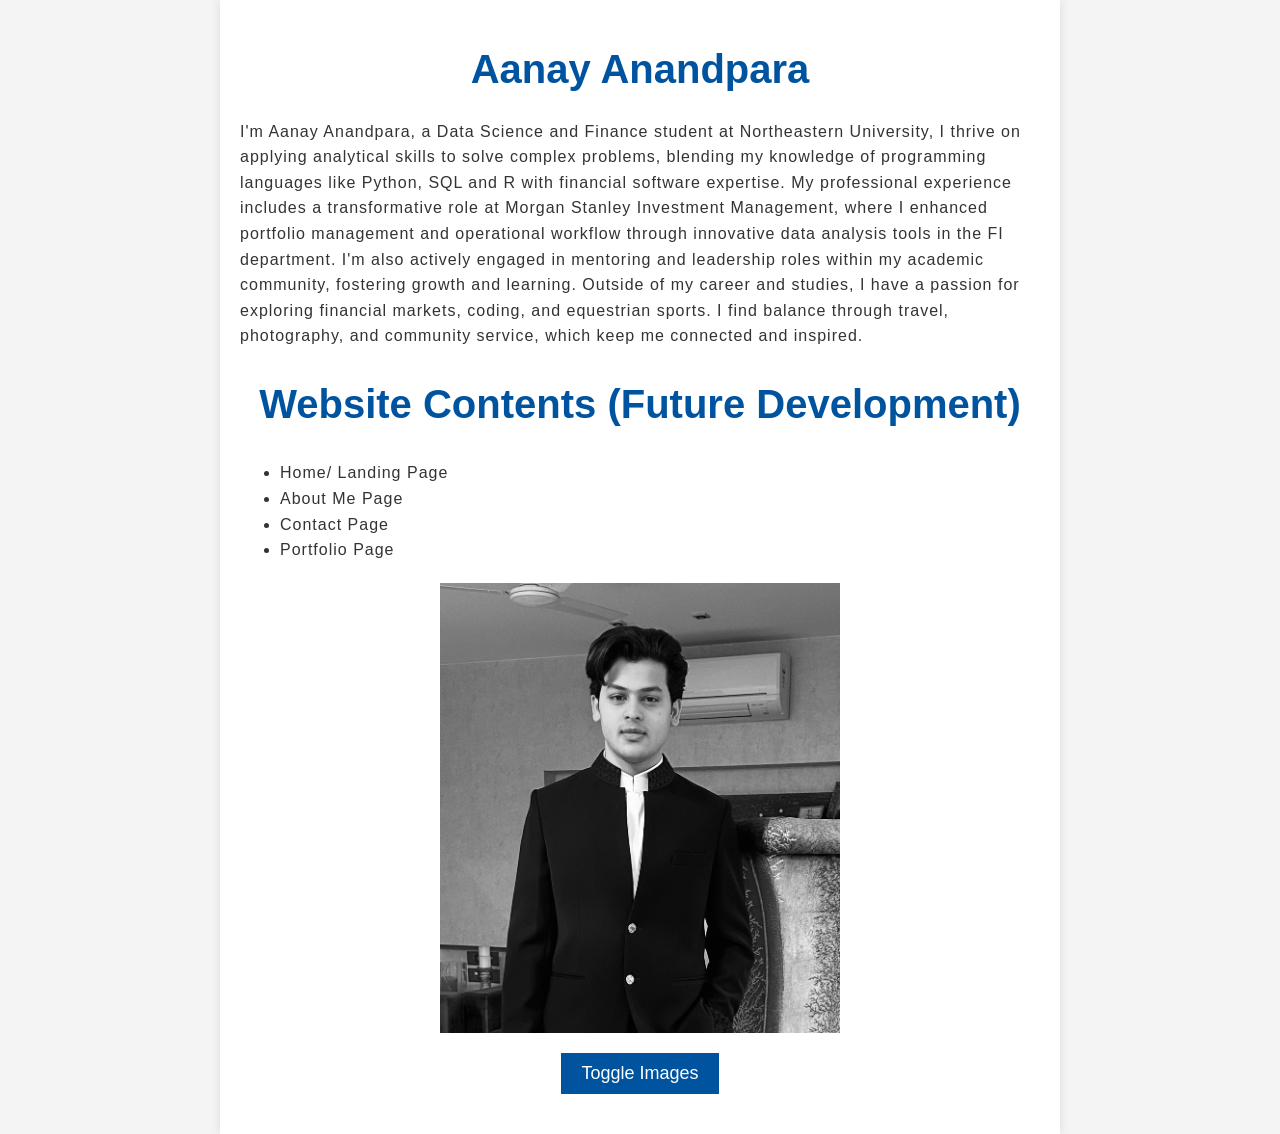
<file: index.html>
<!doctype html>
<html lang="en-US">
  <head>
    <link href="styles/styles.css" rel="stylesheet" />
    <meta charset="utf-8" />
    <meta name="viewport" content="width=device-width" />
    <title>Aanay Anandpara's Portfolio</title>
  </head>
  <body>
    <h1>Aanay Anandpara</h1>
    <p> I'm Aanay Anandpara, a Data Science and Finance student at Northeastern University, I thrive on applying analytical skills to solve complex problems, blending my knowledge of programming languages like Python, SQL and R with financial software expertise.
      My professional experience includes a transformative role at Morgan Stanley Investment Management, where I enhanced portfolio management and operational workflow through innovative data analysis tools in the FI department. I'm also actively engaged in mentoring and leadership roles within my academic community, fostering growth and learning.
      Outside of my career and studies, I have a passion for exploring financial markets, coding, and equestrian sports. I find balance through travel, photography, and community service, which keep me connected and inspired. </p>

    <h2>Website Contents (Future Development)</h2>
    <ul>
      <li>Home/ Landing Page</li>
      <li>About Me Page</li>
      <li>Contact Page</li>
      <li>Portfolio Page</li>
    </ul>

    <img id="image1" src="images/myimg1.jpg" alt="Aanay's Image 1" />
    <img id="image2" src="images/myimg2.jpg" alt="Aanay's Image 2" style="display:none;" />

    <button id="toggleImages">Toggle Images</button>
    <script src="scripts/main.js"></script>
  </body>
</html>
</file>
<file: styles/styles.css>
html {
  font-size: 10px;
  font-family: 'Arial', sans-serif;
  background-color: #f4f4f4; /* Light gray background */
}

body {
  width: 80%;
  max-width: 800px;
  margin: 0 auto;
  background-color: #fff; /* White background for content */
  padding: 20px;
  box-shadow: 0 0 10px rgba(0, 0, 0, 0.1); /* Soft shadow around the body */
  color: #333; /* Darker text for better readability */
}

h1, h2 {
  font-size: 40px; /* Smaller font size for headings */
  text-align: center;
  color: #00539F; /* Dark blue for headings */
}

p, li {
  font-size: 16px;
  line-height: 1.6;
  letter-spacing: 1px;
}

img {
  display: block;
  margin: 20px auto;
  width: 50%; /* Full width of its container */
  height: auto;
}

button {
  display: block;
  margin: 20px auto;
  padding: 10px 20px;
  font-size: 18px;
  background-color: #00539F; /* Dark blue background */
  color: #fff; /* White text */
  border: none;
  cursor: pointer;
}
</file>
